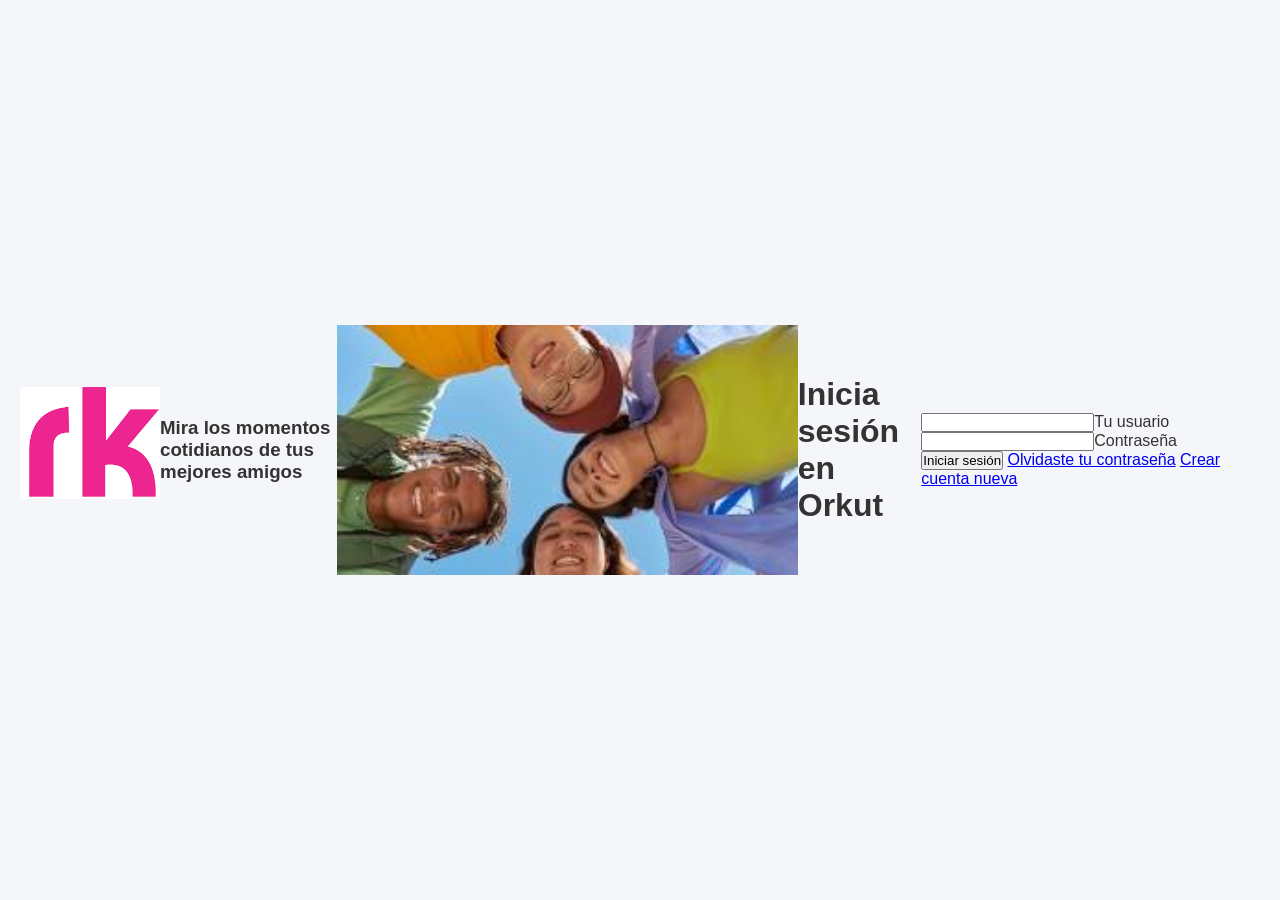
<file: Día13/index.html>
<!doctype html>
<html>
  <head>
    <title>Orkut</title>
    <meta charset="UTF-8"/>
    <link rel="stylesheet" href="style.css"/>
  </head>
  <body>
    <img src="images.png" class="img-logo"/>
    <h3>Mira los momentos cotidianos de tus mejores amigos</h3>
    <img src="images.jfif" class="img-slider"/>
    <h1>Inicia sesión en Orkut</h1>
    <form>
        <input  type="text" name="usuario"/>Tu usuario
        <input type="password" name="clave"/>Contraseña
        <button>Iniciar sesión</button>
        <a href="#">Olvidaste tu contraseña</a>
        <a href="#">Crear cuenta nueva</a>
    </form>
  </body>
</html>
</file>
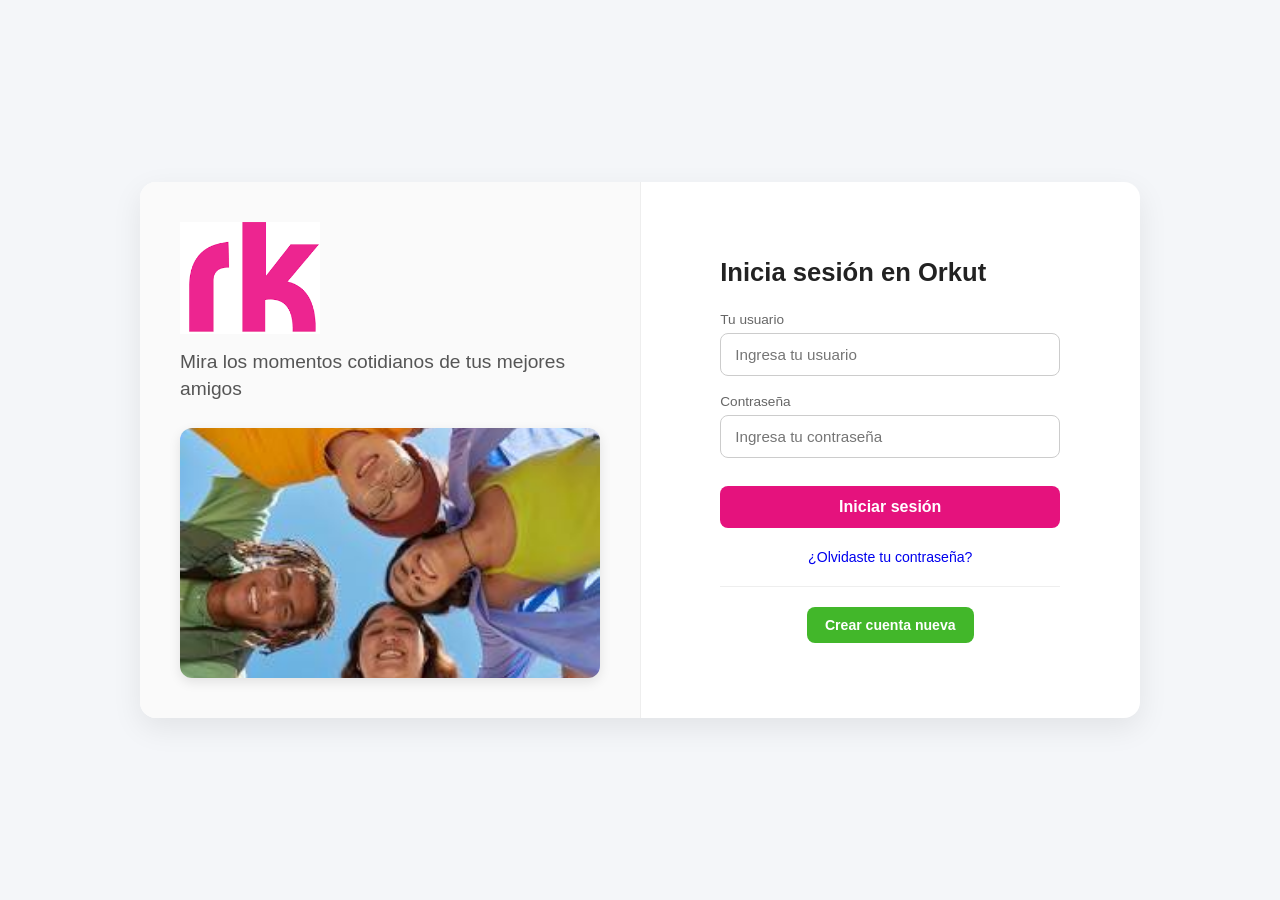
<file: Día13/index_pro.html>
<!DOCTYPE html>
<html lang="es">
<head>
  <meta charset="UTF-8" />
  <meta name="viewport" content="width=device-width, initial-scale=1.0" />
  <title>Orkut</title>
  <link rel="stylesheet" href="style.css" />
</head>
<body>
  <div class="container">
    
    <!-- Sección izquierda: Presentación / Slider -->
    <div class="left-section">
      <img src="images.png" alt="Orkut Logo" class="img-logo" />
      <h3>Mira los momentos cotidianos de tus mejores amigos</h3>
      <div class="slider-wrapper">
        <img src="images.jfif" alt="Amigos" class="img-slider" />
      </div>
    </div>

    <!-- Sección derecha: Formulario de Login -->
    <div class="right-section">
      <div class="login-card">
        <h1>Inicia sesión en Orkut</h1>
        <form>
          <div class="input-group">
            <label for="usuario">Tu usuario</label>
            <input type="text" id="usuario" name="usuario" placeholder="Ingresa tu usuario" required />
          </div>

          <div class="input-group">
            <label for="clave">Contraseña</label>
            <input type="password" id="clave" name="clave" placeholder="Ingresa tu contraseña" required />
          </div>

          <button type="submit" class="btn-submit">Iniciar sesión</button>
          
          <div class="links">
            <a href="#">¿Olvidaste tu contraseña?</a>
            <hr />
            <a href="#" class="btn-create">Crear cuenta nueva</a>
          </div>
        </form>
      </div>
    </div>

  </div>
</body>
</html>
</file>
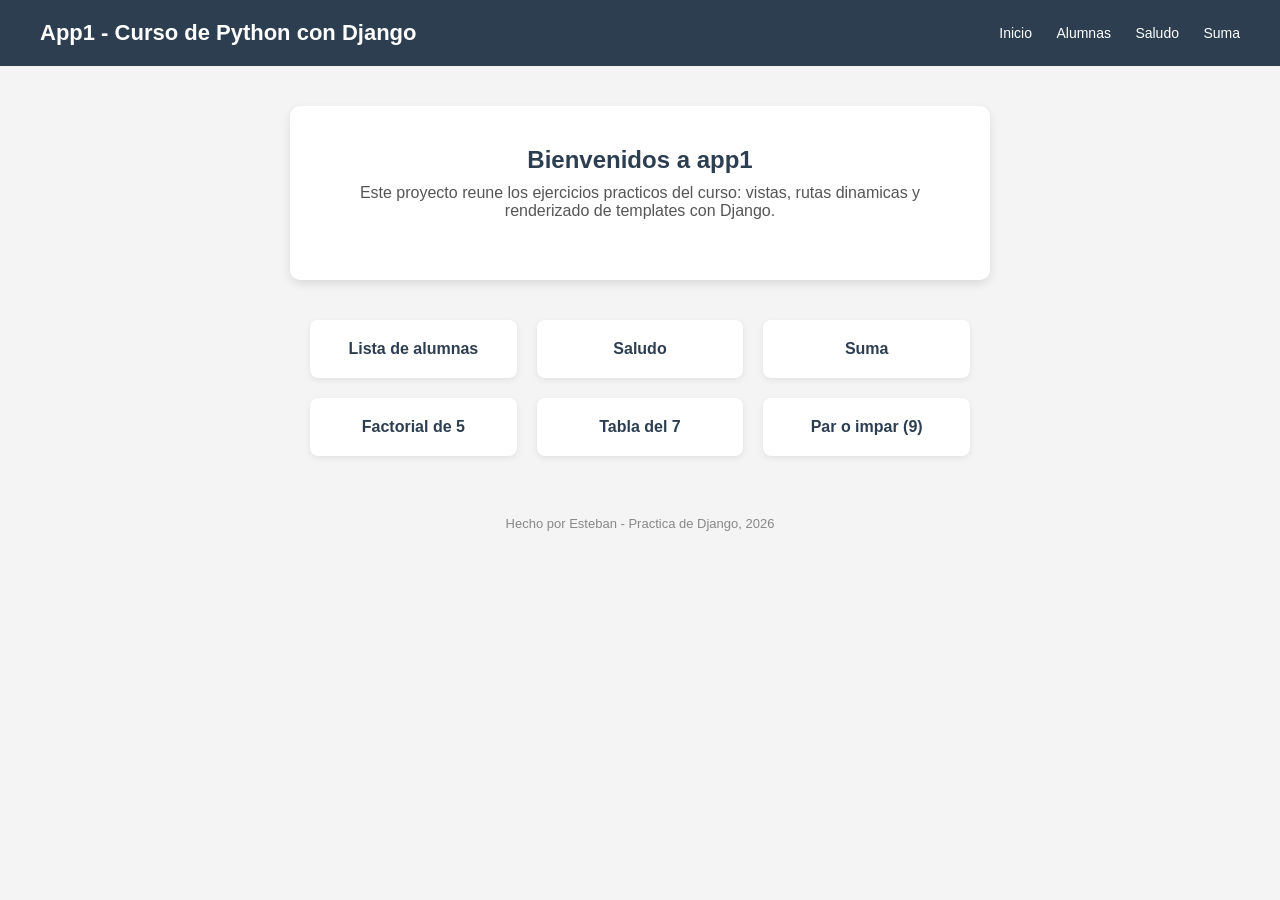
<file: Día14/app1/templates/app1/inicio.html>
<!DOCTYPE html>
<html lang="es">
<head>
    <meta charset="UTF-8">
    <title>Inicio - App1</title>
    <style>
        * {
            margin: 0;
            padding: 0;
            box-sizing: border-box;
        }
        body {
            font-family: Arial, sans-serif;
            background-color: #f4f4f4;
            color: #333;
        }
        header {
            background-color: #2c3e50;
            color: white;
            padding: 20px 40px;
            display: flex;
            justify-content: space-between;
            align-items: center;
        }
        header h1 {
            font-size: 22px;
        }
        nav a {
            color: white;
            text-decoration: none;
            margin-left: 20px;
            font-size: 14px;
        }
        nav a:hover {
            text-decoration: underline;
        }
        .hero {
            background-color: white;
            margin: 40px auto;
            max-width: 700px;
            padding: 40px 60px;
            border-radius: 10px;
            box-shadow: 0 4px 10px rgba(0, 0, 0, 0.1);
            text-align: center;
        }
        .hero h2 {
            color: #2c3e50;
            margin-bottom: 10px;
        }
        .hero p {
            color: #555;
            font-size: 16px;
            margin-bottom: 20px;
        }
        .tarjetas {
            display: grid;
            grid-template-columns: repeat(auto-fit, minmax(180px, 1fr));
            gap: 20px;
            max-width: 700px;
            margin: 0 auto 40px auto;
            padding: 0 20px;
        }
        .tarjeta {
            background-color: white;
            padding: 20px;
            border-radius: 8px;
            box-shadow: 0 2px 6px rgba(0, 0, 0, 0.08);
            text-align: center;
            transition: transform 0.2s;
        }
        .tarjeta:hover {
            transform: translateY(-4px);
        }
        .tarjeta a {
            text-decoration: none;
            color: #2c3e50;
            font-weight: bold;
        }
        footer {
            text-align: center;
            padding: 20px;
            color: #888;
            font-size: 13px;
        }
    </style>
</head>
<body>
    <header>
        <h1>App1 - Curso de Python con Django</h1>
        <nav>
            <a href="/">Inicio</a>
            <a href="/mostrar/">Alumnas</a>
            <a href="/saludar/">Saludo</a>
            <a href="/sumar/">Suma</a>
        </nav>
    </header>

    <section class="hero">
        <h2>Bienvenidos a app1</h2>
        <p>Este proyecto reune los ejercicios practicos del curso: vistas, rutas dinamicas y renderizado de templates con Django.</p>
    </section>

    <section class="tarjetas">
        <div class="tarjeta">
            <a href="/mostrar/">Lista de alumnas</a>
        </div>
        <div class="tarjeta">
            <a href="/saludar/">Saludo</a>
        </div>
        <div class="tarjeta">
            <a href="/sumar/">Suma</a>
        </div>
        <div class="tarjeta">
            <a href="/factorial/5/">Factorial de 5</a>
        </div>
        <div class="tarjeta">
            <a href="/tabla/7/">Tabla del 7</a>
        </div>
        <div class="tarjeta">
            <a href="/parimpar/9/">Par o impar (9)</a>
        </div>
    </section>

    <footer>
        Hecho por Esteban - Practica de Django, 2026
    </footer>
</body>
</html>
</file>
<file: Día13/style.css>
* {
  margin: 0;
  padding: 0;
  box-sizing: border-box;
  font-family: 'Segoe UI', Tahoma, Geneva, Verdana, sans-serif;
}

body {
  background-color: #f4f6f9;
  color: #333;
  display: flex;
  justify-content: center;
  align-items: center;
  min-height: 100vh;
  padding: 20px;
}

.container {
  display: flex;
  flex-direction: row;
  max-width: 1000px;
  width: 100%;
  background: #ffffff;
  border-radius: 16px;
  box-shadow: 0 10px 30px rgba(0, 0, 0, 0.08);
  overflow: hidden;
}

/* Columna Izquierda */
.left-section {
  flex: 1;
  padding: 40px;
  display: flex;
  flex-direction: column;
  justify-content: center;
  background-color: #fafafa;
  border-right: 1px solid #eee;
}

.img-logo {
  max-width: 140px;
  height: auto;
  margin-bottom: 15px;
}

.left-section h3 {
  font-size: 1.2rem;
  color: #555;
  font-weight: 500;
  margin-bottom: 25px;
  line-height: 1.4;
}

.slider-wrapper {
  width: 100%;
  border-radius: 12px;
  overflow: hidden;
  box-shadow: 0 4px 12px rgba(0, 0, 0, 0.1);
}

.img-slider {
  width: 100%;
  height: 250px;
  object-fit: cover;
  display: block;
}

/* Columna Derecha (Login) */
.right-section {
  flex: 1;
  padding: 40px;
  display: flex;
  align-items: center;
  justify-content: center;
}

.login-card {
  width: 100%;
  max-width: 340px;
}

.login-card h1 {
  font-size: 1.6rem;
  color: #222;
  margin-bottom: 25px;
  font-weight: 600;
}

.input-group {
  margin-bottom: 18px;
  display: flex;
  flex-direction: column;
}

.input-group label {
  font-size: 0.85rem;
  color: #666;
  margin-bottom: 6px;
  font-weight: 500;
}

.input-group input {
  padding: 12px 14px;
  border: 1px solid #ccc;
  border-radius: 8px;
  font-size: 0.95rem;
  outline: none;
  transition: border-color 0.2s;
}

.input-group input:focus {
  border-color: #e5127d; /* Color característico de Orkut */
}

.btn-submit {
  width: 100%;
  padding: 12px;
  background-color: #e5127d;
  color: white;
  border: none;
  border-radius: 8px;
  font-size: 1rem;
  font-weight: 600;
  cursor: pointer;
  transition: background 0.2s;
  margin-top: 10px;
}

.btn-submit:hover {
  background-color: #c40d69;
}

.links {
  margin-top: 20px;
  text-align: center;
}

.links a {
  color: #* {
  margin: 0;
  padding: 0;
  box-sizing: border-box;
  font-family: 'Segoe UI', Tahoma, Geneva, Verdana, sans-serif;
}

body {
  background-color: #f4f6f9;
  color: #333;
  display: flex;
  justify-content: center;
  align-items: center;
  min-height: 100vh;
  padding: 20px;
}

.container {
  display: flex;
  flex-direction: row;
  max-width: 1000px;
  width: 100%;
  background: #ffffff;
  border-radius: 16px;
  box-shadow: 0 10px 30px rgba(0, 0, 0, 0.08);
  overflow: hidden;
}

/* Columna Izquierda */
.left-section {
  flex: 1;
  padding: 40px;
  display: flex;
  flex-direction: column;
  justify-content: center;
  background-color: #fafafa;
  border-right: 1px solid #eee;
}

.img-logo {
  max-width: 140px;
  height: auto;
  margin-bottom: 15px;
}

.left-section h3 {
  font-size: 1.2rem;
  color: #555;
  font-weight: 500;
  margin-bottom: 25px;
  line-height: 1.4;
}

.slider-wrapper {
  width: 100%;
  border-radius: 12px;
  overflow: hidden;
  box-shadow: 0 4px 12px rgba(0, 0, 0, 0.1);
}

.img-slider {
  width: 100%;
  height: 250px;
  object-fit: cover;
  display: block;
}

/* Columna Derecha (Login) */
.right-section {
  flex: 1;
  padding: 40px;
  display: flex;
  align-items: center;
  justify-content: center;
}

.login-card {
  width: 100%;
  max-width: 340px;
}

.login-card h1 {
  font-size: 1.6rem;
  color: #222;
  margin-bottom: 25px;
  font-weight: 600;
}

.input-group {
  margin-bottom: 18px;
  display: flex;
  flex-direction: column;
}

.input-group label {
  font-size: 0.85rem;
  color: #666;
  margin-bottom: 6px;
  font-weight: 500;
}

.input-group input {
  padding: 12px 14px;
  border: 1px solid #ccc;
  border-radius: 8px;
  font-size: 0.95rem;
  outline: none;
  transition: border-color 0.2s;
}

.input-group input:focus {
  border-color: #e5127d; /* Color característico de Orkut */
}

.btn-submit {
  width: 100%;
  padding: 12px;
  background-color: #e5127d;
  color: white;
  border: none;
  border-radius: 8px;
  font-size: 1rem;
  font-weight: 600;
  cursor: pointer;
  transition: background 0.2s;
  margin-top: 10px;
}

.btn-submit:hover {
  background-color: #c40d69;
}

.links {
  margin-top: 20px;
  text-align: center;
}

.links a {
  color: #e5127d;
  text-decoration: none;
  font-size: 0.88rem;
}

.links a:hover {
  text-decoration: underline;
}

.links hr {
  margin: 20px 0;
  border: 0;
  border-top: 1px solid #eee;
}

.btn-create {
  display: inline-block;
  padding: 10px 18px;
  background-color: #42b72a;
  color: white !important;
  border-radius: 8px;
  font-weight: 600;
  text-decoration: none !important;
}

.btn-create:hover {
  background-color: #36a420;
}

/* Responsivo para celulares */
@media (max-width: 768px) {
  .container {
    flex-direction: column;
  }
  .left-section {
    border-right: none;
    border-bottom: 1px solid #eee;
  }
};
  text-decoration: none;
  font-size: 0.88rem;
}

.links a:hover {
  text-decoration: underline;
}

.links hr {
  margin: 20px 0;
  border: 0;
  border-top: 1px solid #eee;
}

.btn-create {
  display: inline-block;
  padding: 10px 18px;
  background-color: #42b72a;
  color: white !important;
  border-radius: 8px;
  font-weight: 600;
  text-decoration: none !important;
}

.btn-create:hover {
  background-color: #36a420;
}

/* Responsivo para celulares */
@media (max-width: 768px) {
  .container {
    flex-direction: column;
  }
  .left-section {
    border-right: none;
    border-bottom: 1px solid #eee;
  }
}
</file>
